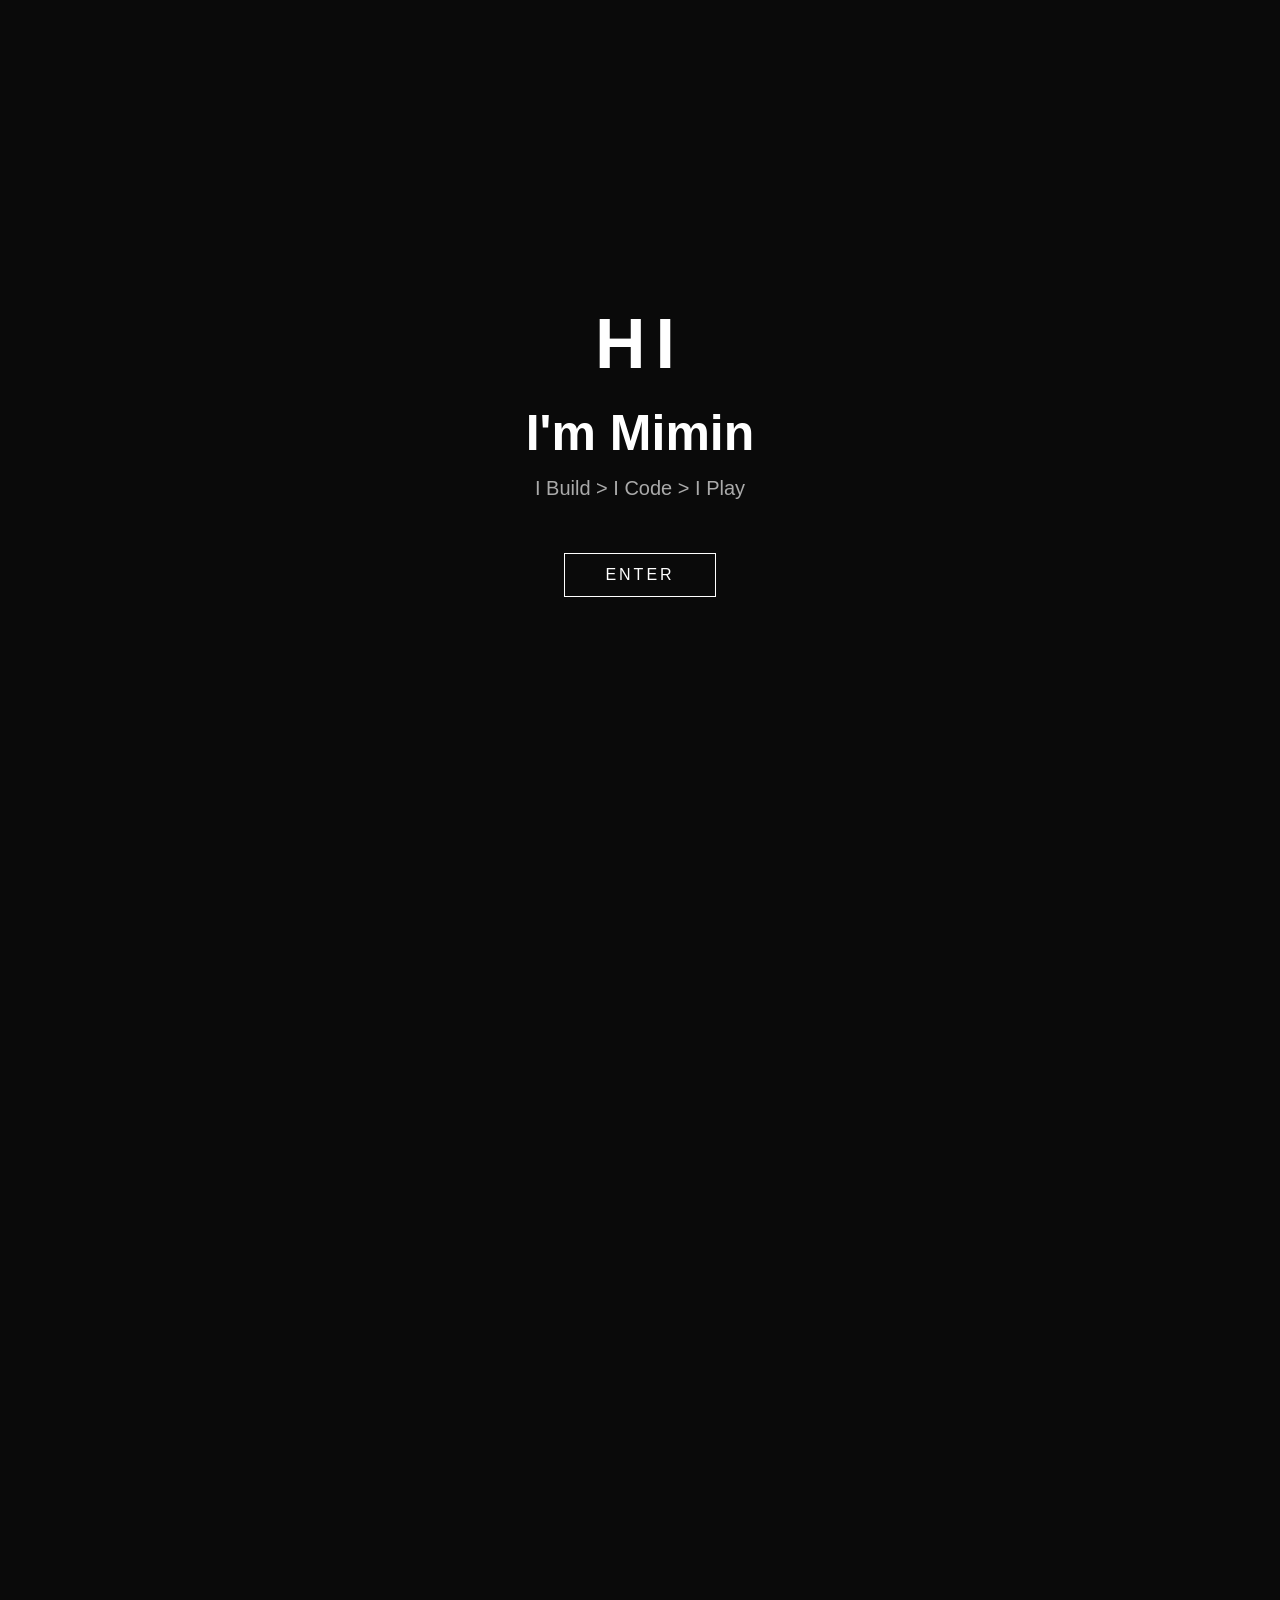
<file: index.html>
<!DOCTYPE html>
<html lang="en">
<head>
    <meta charset="UTF-8">
    <meta name="viewport" content="width=device-width, initial-scale=1.0">
    <link rel="stylesheet" href="style.css">
    <title>My Personal Web</title>
</head>
<body>
    <!-- Opening Screen -->
    <div class="intro" id="intro">

        <div class="intro-content">

            <h1 id="welcome">HI</h1>

            <h2 id="name">I'm Mimin</h2>

            <p id="description">
                I Build > I Code > I Play
            </p>
            <br>

            <a href="index2.html" class="button" id="enterBtn">ENTER</a>
            <div id="transition"></div>
        </div>

    </div>


    <!-- Main Website -->
    <main id="main-content">

        <h1>MY PERSONAL WEBSITE</h1>

        <p>
            Selamat datang di website pribadi gua.
        </p>

    </main>

    <!-- MENU UTAMA -->
    <section class="home" id="home">

        <nav>
            <h2>MINIMIN.</h2>

            <div class="menu">
                <a href="#home">Home</a>
                <a href="#about">About</a>
                <a href="#projects">Projects</a>
                <a href="#contact">Contact</a>
            </div>
        </nav>

        <div class="hero">
            <h1>WELCOME TO<br>MY WORLD.</h1>

            <p>
                Coding, music, guitar, and everything I create.
            </p>
        </div>

    </section>


    <!-- Musik -->
    <audio id="bgMusic" loop>
        <source src="Mobo.mp3" type="audio/mpeg">
    </audio>

    <script>
        const button = document.getElementById("enterBtn");
        const music = document.getElementById("bgMusic");

        button.addEventListener("click", function () {
            music.play()
                .then(() => {
                    console.log("Musik berhasil diputar");
                })
                .catch(error => {
                    console.log("Gagal memutar:", error);
                });
        });
    </script>



    <script src="java.js"></script>

</body>
</html>
</file>
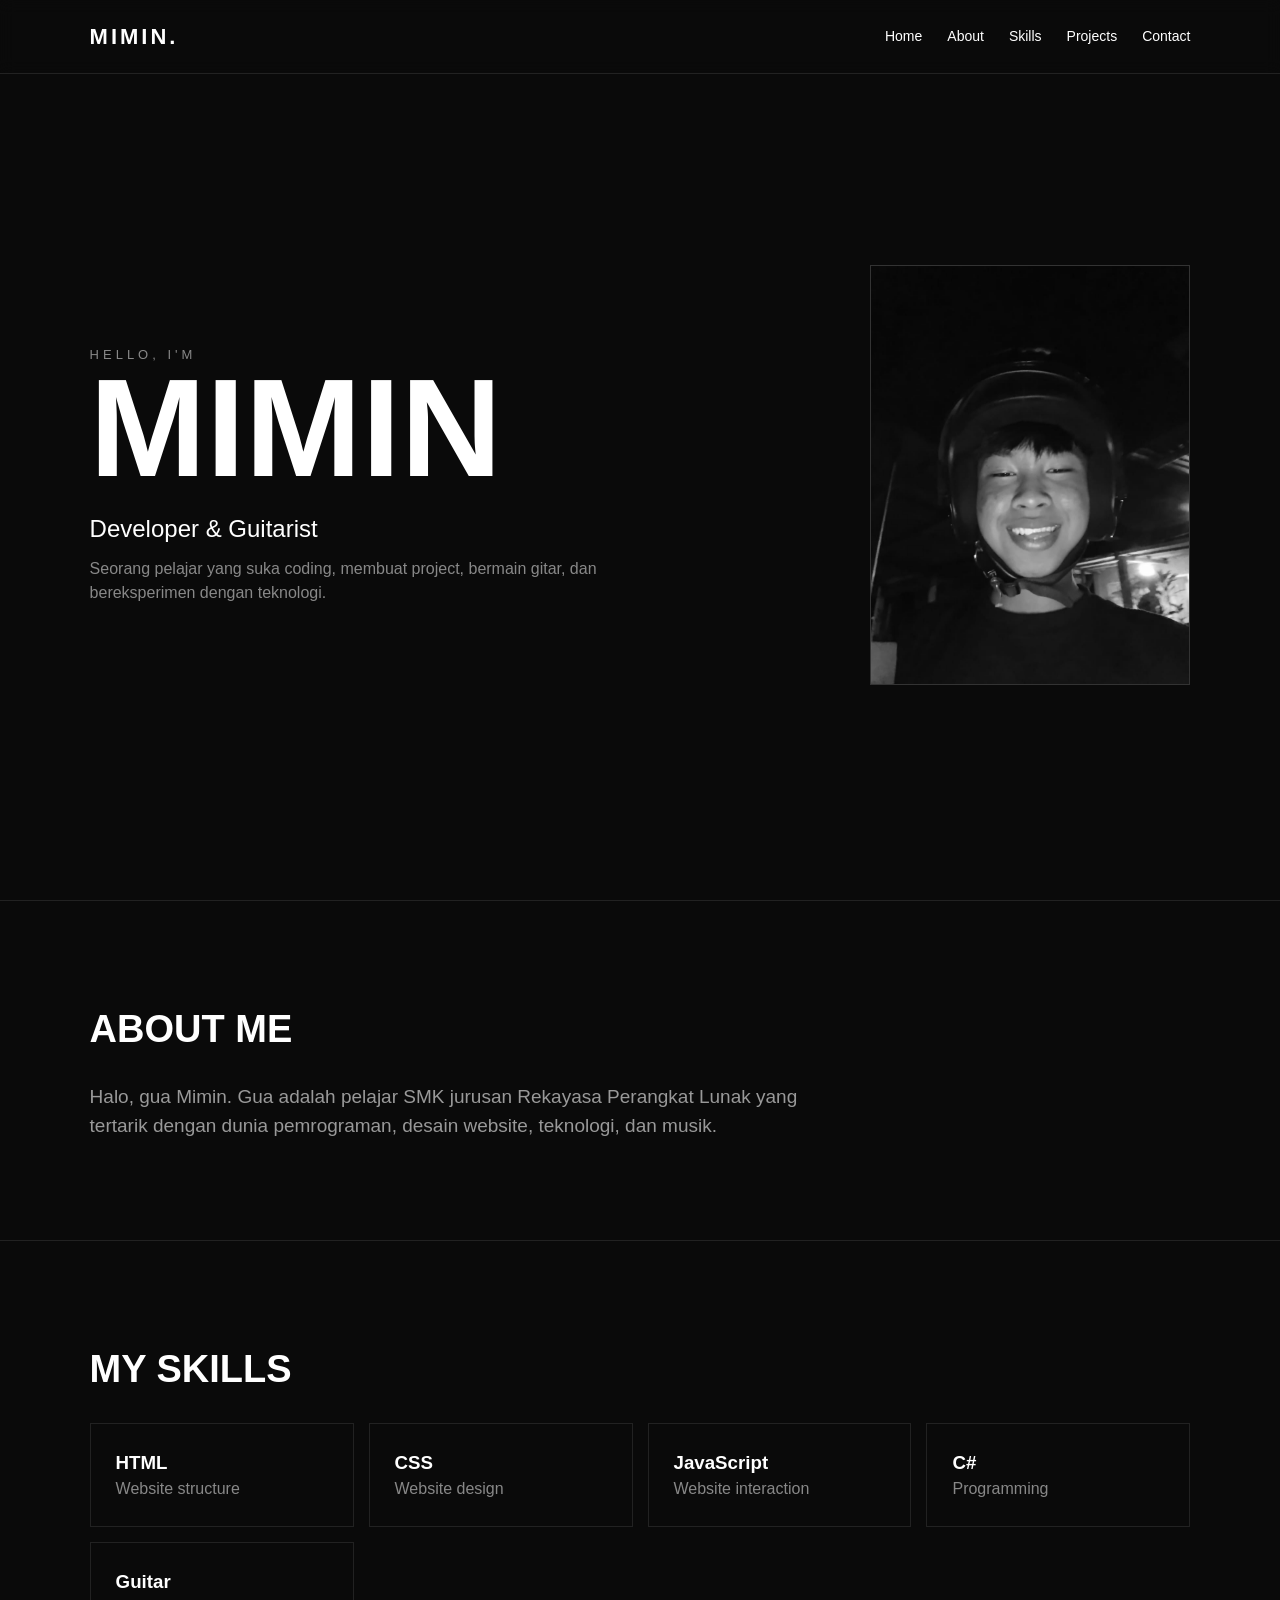
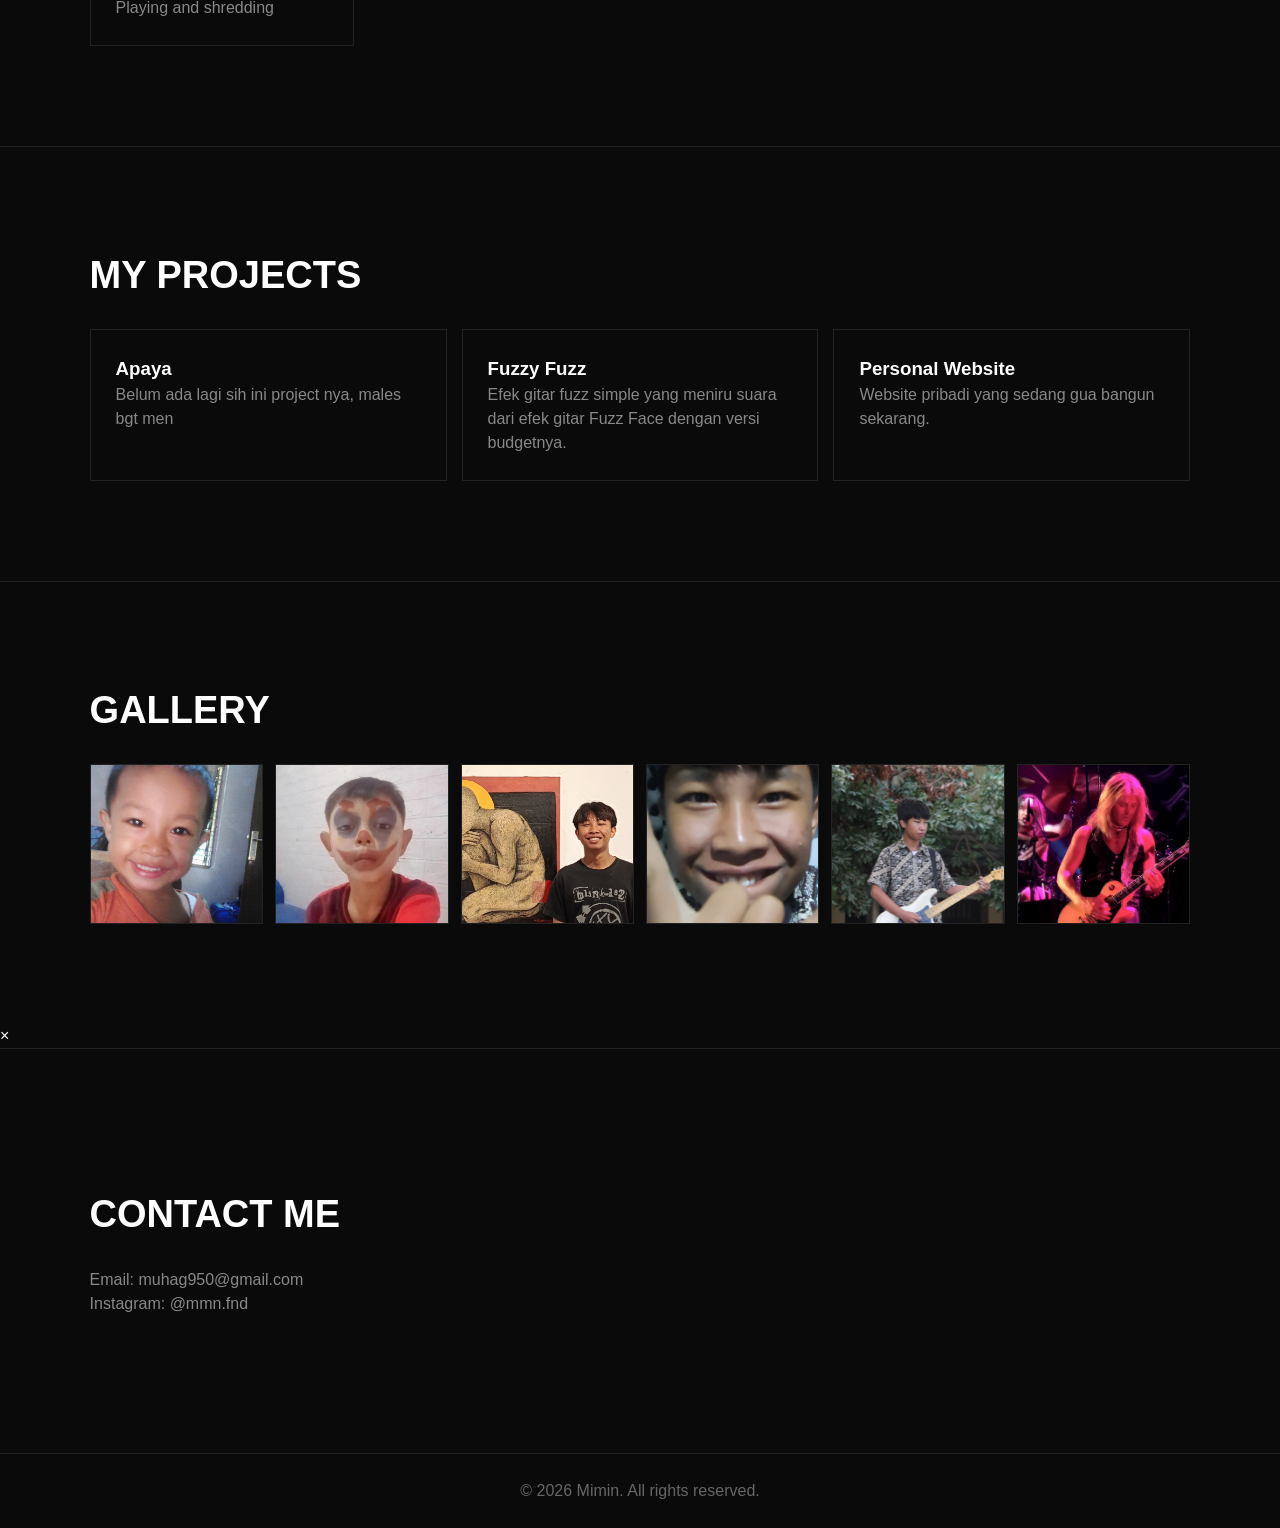
<file: index2.html>
<!DOCTYPE html>
<html lang="en">
<head>
    <meta charset="UTF-8">
    <meta name="viewport" content="width=device-width, initial-scale=1.0">
    <title>Main Menu</title>
    <link rel="stylesheet" href="style2.css">
</head>
<body>

<script>
const enterBtn = document.getElementById("enterBtn");
const transition = document.getElementById("transition");

enterBtn.addEventListener("click", function(e) {
    e.preventDefault();

    transition.classList.add("active");

    setTimeout(() => {
        window.location.href = "index2.html";
    }, 900);
});
</script>

     <!-- NAVBAR -->
    <nav class="navbar">

        <div class="logo">
            MIMIN.
        </div>

        <div class="nav-menu">
            <a href="#home">Home</a>
            <a href="#about">About</a>
            <a href="#skills">Skills</a>
            <a href="#projects">Projects</a>
            <a href="#contact">Contact</a>
        </div>

    </nav>


    <!-- HERO -->
    <section id="home" class="hero">

        <div class="hero-text">

            <p class="small-text">
                HELLO, I'M
            </p>

            <h1>
                MIMIN
            </h1>

            <h2>
                Developer & Guitarist
            </h2>

            <p>
                Seorang pelajar yang suka coding,
                membuat project, bermain gitar,
                dan bereksperimen dengan teknologi.
            </p>

        </div>

        <div class="hero-image">
            <img src="gallery/foto-mimin.jpeg" alt="Foto Mimin" class="h-56 w-full object-cover" />
        </div>

    </section>


    <!-- ABOUT -->
    <section id="about" class="section">

        <h2>ABOUT ME</h2>

        <p>
            Halo, gua Mimin. Gua adalah pelajar SMK
            jurusan Rekayasa Perangkat Lunak yang
            tertarik dengan dunia pemrograman,
            desain website, teknologi, dan musik.
        </p>

    </section>


    <!-- SKILLS -->
    <section id="skills" class="section">
    <h2>MY SKILLS</h2>

    <div class="skills-container">
        <div class="skill" data-level="90%">
            <h3>HTML</h3>
            <p>Website structure</p>
            <div class="skill-progress"><div class="skill-progress-bar"></div></div>
        </div>

        <div class="skill" data-level="85%">
            <h3>CSS</h3>
            <p>Website design</p>
            <div class="skill-progress"><div class="skill-progress-bar"></div></div>
        </div>

        <div class="skill" data-level="80%">
            <h3>JavaScript</h3>
            <p>Website interaction</p>
            <div class="skill-progress"><div class="skill-progress-bar"></div></div>
        </div>

        <div class="skill" data-level="75%">
            <h3>C#</h3>
            <p>Programming</p>
            <div class="skill-progress"><div class="skill-progress-bar"></div></div>
        </div>

        <div class="skill" data-level="85%">
            <h3>Guitar</h3>
            <p>Playing and shredding</p>
            <div class="skill-progress"><div class="skill-progress-bar"></div></div>
        </div>
    </div>
</section>


    <!-- PROJECTS -->
    <section id="projects" class="section">

        <h2>MY PROJECTS</h2>

        <div class="project-container">

            <div class="project">
                <h3>Apaya</h3>
                <p>
                    Belum ada lagi sih ini project nya, males bgt men
                </p>
            </div>

            <div class="project">
                <h3>Fuzzy Fuzz</h3>
                <p>
                    Efek gitar fuzz simple yang
                    meniru suara dari efek gitar Fuzz
                    Face dengan versi budgetnya.
                </p>
            </div>

            <div class="project">
                <h3>Personal Website</h3>
                <p>
                    Website pribadi yang sedang
                    gua bangun sekarang.
                </p>
            </div>

        </div>

    </section>

    <section id="gallery" class="section">
    <h2>GALLERY</h2>

    <div class="gallery-container">
        <div class="gallery-item">
            <img src="gallery/fotomimin1.jpeg" alt="Gallery Photo 1">
            <div class="gallery-overlay">
                <p>Mimin kecil</p>
            </div>
        </div>

        <div class="gallery-item">
            <img src="gallery/orangtakdikenal.jpeg" alt="Gallery Photo 2">
            <div class="gallery-overlay">
                <p>Gaktau siapa</p>
            </div>
        </div>

        <div class="gallery-item">
            <img src="gallery/miminpameran.jpeg" alt="Gallery Photo 3">
            <div class="gallery-overlay">
                <p>Mimin on Pameran</p>
            </div>
        </div>

        <div class="gallery-item">
            <img src="gallery/miminrockin.jpeg" alt="Gallery Photo 4">
            <div class="gallery-overlay">
                <p>Rockin out</p>
            </div>
        </div>

        <div class="gallery-item">
            <img src="gallery/miminconcert.jpeg" alt="Gallery Photo 5">
            <div class="gallery-overlay">
                <p>Live Concert</p>
            </div>
        </div>

        <div class="gallery-item">
            <img src="gallery/myguitarhero.jpeg" alt="Gallery Photo 6">
            <div class="gallery-overlay">
                <p>My guitar hero</p>
            </div>
        </div>
        </div>
        </div>
    </div>
</section>

<!-- Lightbox Modal untuk Preview Foto Detail -->
<div id="lightbox" class="lightbox">
    <span class="lightbox-close">&times;</span>
    <img class="lightbox-content" id="lightbox-img">
    <div id="lightbox-caption"></div>
</div>


    <!-- CONTACT -->
    <section id="contact" class="section">

        <h2>CONTACT ME</h2>

        <p>
            Email: muhag950@gmail.com
        </p>

        <p>
            Instagram: @mmn.fnd
        </p>

    </section>


    <footer>
        © 2026 Mimin. All rights reserved.
    </footer>

</body>
</html>
</file>
<file: style.css>
* {
    margin: 0;
    padding: 0;
    box-sizing: border-box;
}

body {
    font-family: Arial, sans-serif;
    background: #0a0a0a;
    color: white;
}


/* =========================
   INTRO
========================= */

.intro {
    position: fixed;
    width: 100%;
    height: 100vh;

    background: #0a0a0a;

    display: flex;
    justify-content: center;
    align-items: center;

    z-index: 999;

    transition: opacity 1s ease;
}

.intro-content {
    text-align: center;
}


/* Tulisan pertama */

#welcome {
    font-size: 70px;
    letter-spacing: 10px;

    opacity: 0;

    animation: muncul 1.5s ease forwards;
}


/* Nama */

#name {
    font-size: 50px;
    margin-top: 20px;

    opacity: 0;

    animation: muncul 1.5s ease forwards;
    animation-delay: 1.5s;
}


/* Deskripsi */

#description {
    font-size: 20px;
    margin-top: 15px;

    color: #aaa;

    opacity: 0;

    animation: muncul 1.5s ease forwards;
    animation-delay: 3s;
}


/* Animasi muncul */

@keyframes muncul {

    0% {
        opacity: 0;
        transform: translateY(30px);
    }

    100% {
        opacity: 1;
        transform: translateY(0);
    }

}


/* =========================
   MAIN WEBSITE
========================= */

#main-content {
    min-height: 100vh;

    display: flex;
    flex-direction: column;

    justify-content: center;
    align-items: center;

    text-align: center;

    opacity: 0;

    transition: opacity 1s ease;
}

#main-content h1 {
    font-size: 50px;
}

#main-content p {
    margin-top: 15px;
    color: #aaa;
}

#enterBtn {
    margin-top: 30px;

    padding: 12px 35px;

    background: transparent;
    color: white;

    border: 1px solid white;

    font-size: 16px;
    letter-spacing: 3px;

    cursor: pointer;

    opacity: 0;

    animation: muncul 1.5s ease forwards;
    animation-delay: 4s;

    transition: 0.3s;
}

#enterBtn:hover {
    background: white;
    color: black;
}

* {
    margin: 0;
    padding: 0;
    box-sizing: border-box;
}

html {
    scroll-behavior: smooth;
}

body {
    font-family: Arial, sans-serif;
    background: #0a0a0a;
    color: white;
}


/* =====================
   INTRO
===================== */

.intro {
    position: fixed;
    inset: 0;
    z-index: 1000;

    background: #0a0a0a;

    display: flex;
    justify-content: center;
    align-items: center;

    text-align: center;

    transition: opacity 1s ease;
}

.intro-content h1 {
    font-size: 70px;
    letter-spacing: 10px;
}

.intro-content h2 {
    font-size: 45px;
    margin-top: 15px;
}

.intro-content p {
    margin-top: 10px;
    color: #aaa;
}

#enterBtn {
    margin-top: 35px;
    padding: 12px 40px;

    background: transparent;
    color: white;

    border: 1px solid white;

    cursor: pointer;

    font-size: 16px;
    letter-spacing: 3px;

    transition: 0.3s;
}

#enterBtn:hover {
    background: white;
    color: black;
}


/* =====================
   HOME
===================== */

.home {
    min-height: 100vh;
    padding: 30px 60px;

    opacity: 0;

    transition: opacity 1s ease;
}

nav {
    display: flex;
    justify-content: space-between;
    align-items: center;
}

nav h2 {
    letter-spacing: 3px;
}

.menu {
    display: flex;
    gap: 30px;
}

.menu a {
    color: white;
    text-decoration: none;
}

.menu a:hover {
    color: #aaa;
}

.hero {
    min-height: 80vh;

    display: flex;
    flex-direction: column;
    justify-content: center;
}

.hero h1 {
    font-size: 70px;
    line-height: 1;
}

.hero p {
    margin-top: 20px;
    color: #aaa;
    font-size: 18px;
}

/* button */
.button {
    display: inline-block;
    padding: 12px 35px;
    color: white;
    background: black;
    border: 1px solid white;
    text-decoration: none;
    cursor: pointer;
}

.button:hover {
    background: white;
    color: black;
}

/* button enter animasi */
#enterBtn {
    margin-top: 35px;
    padding: 12px 40px;

    background: transparent;
    color: white;

    border: 1px solid white;

    cursor: pointer;

    font-size: 16px;
    letter-spacing: 3px;

    opacity: 0;
    transform: translateY(30px);

    animation: enterMuncul 1s ease forwards;
    animation-delay: 4s;

    transition: 0.3s;
}

@keyframes enterMuncul {
    from {
        opacity: 0;
        transform: translateY(30px);
    }

    to {
        opacity: 1;
        transform: translateY(0);
    }
}

#enterBtn:hover {
    background: white;
    color: black;
    transform: scale(1.05);
}
</file>
<file: style2.css>
/* Main CSS */
*{margin:0;padding:0;box-sizing:border-box}
html{scroll-behavior:smooth}
body{
    font-family:Arial,sans-serif;
    background:#0a0a0a;
    color:#fff;
    line-height:1.5;
}

.navbar{
    position:fixed;
    top:0;
    width:100%;
    padding:20px 7%;
    display:flex;
    justify-content:space-between;
    align-items:center;
    background:#0a0a0acc;
    backdrop-filter:blur(8px);
    border-bottom:1px solid #222;
    z-index:10;
}

.logo{font-size:22px;font-weight:bold;letter-spacing:3px}

.nav-menu{display:flex;gap:25px}
.nav-menu a{
    color:#fff;
    text-decoration:none;
    font-size:14px;
    transition:.3s;
}
.nav-menu a:hover{color:#888}

.hero{
    min-height:100vh;
    padding:110px 7% 60px;
    display:flex;
    justify-content:space-between;
    align-items:center;
    gap:50px;
}

.hero-text{max-width:600px}
.small-text{
    color:#888;
    letter-spacing:4px;
    font-size:13px;
}
.hero h1{
    font-size:clamp(70px,12vw,140px);
    line-height:.9;
}
.hero h2{
    margin:20px 0 10px;
    font-weight:normal;
}
.hero-text>p:last-child{color:#888}

.hero-image{
    width:320px;
    height:420px;
    overflow:hidden;
    border:1px solid #333;
}
.hero-image img{
    width:100%;
    height:100%;
    object-fit:cover;
    filter:grayscale(100%);
    transition:.5s;
}
.hero-image:hover img{
    filter:grayscale(0);
    transform:scale(1.05);
}

.section{
    padding:100px 7%;
    border-top:1px solid #222;
}
.section h2{
    margin-bottom:25px;
    font-size:38px;
}

#about p{
    max-width:750px;
    color:#999;
    font-size:19px;
}

.skills-container,
.project-container{
    display:grid;
    gap:15px;
}
.skills-container{grid-template-columns:repeat(4,1fr)}
.project-container{grid-template-columns:repeat(3,1fr)}

.skill,.project{
    padding:25px;
    border:1px solid #222;
    transition:.3s;
}
.skill:hover,.project:hover{
    transform:translateY(-5px);
    border-color:#fff;
}
.skill p,.project p,#contact p{color:#888}

#contact{
    min-height:45vh;
    display:flex;
    flex-direction:column;
    justify-content:center;
}

footer{
    padding:25px;
    text-align:center;
    color:#666;
    border-top:1px solid #222;
}

@media(max-width:800px){
    .hero{
        flex-direction:column;
        align-items:flex-start;
    }
    .hero-image{
        width:100%;
        max-width:320px;
    }
    .skills-container{grid-template-columns:repeat(2,1fr)}
    .project-container{grid-template-columns:1fr}
}

@media(max-width:500px){
    .navbar{
        padding:15px 5%;
        flex-direction:column;
        gap:10px;
    }
    .nav-menu{gap:15px}
    .hero{padding:130px 5% 50px}
    .section{padding:70px 5%}
    .skills-container{grid-template-columns:1fr}
}

/* transisi */
#transition {
    position: fixed;
    inset: 0;
    background: #0a0a0a;
    z-index: 9999;

    transform: scaleY(0);
    transform-origin: bottom;

    transition: transform .9s cubic-bezier(.77,0,.18,1);
}

#transition.active {
    transform: scaleY(1);
}



/* --- Gallery Kecil Berderet --- */
.gallery-container {
    display: grid;
    grid-template-columns: repeat(6, 1fr); /* 6 kolom berderet ke samping */
    gap: 12px;
}

.gallery-item {
    position: relative;
    height: 160px; /* Tinggi diperkecil jadi thumbnail */
    border: 1px solid #222;
    overflow: hidden;
    cursor: pointer;
}

.gallery-item img {
    width: 100%;
    height: 100%;
    object-fit: cover;
    transition: transform 0.4s ease;
}

.gallery-item:hover img {
    transform: scale(1.06);
}

/* Overlay teks minimalis saat di-hover */
.gallery-overlay {
    position: absolute;
    inset: 0;
    background: rgba(10, 10, 10, 0.75);
    display: flex;
    align-items: center;
    justify-content: center;
    padding: 10px;
    opacity: 0;
    transition: opacity 0.3s ease;
    text-align: center;
}

.gallery-overlay p {
    color: #fff;
    font-size: 12px;
    letter-spacing: 1px;
}

.gallery-item:hover .gallery-overlay {
    opacity: 1;
}

/* Responsif untuk layar tablet & HP */
@media(max-width: 1024px) {
    .gallery-container {
        grid-template-columns: repeat(3, 1fr); /* Jadi 3 kolom di tablet */
    }
}

@media(max-width: 500px) {
    .gallery-container {
        grid-template-columns: repeat(2, 1fr); /* Jadi 2 kolom di HP */
    }
    .gallery-item {
        height: 140px;
    }
}
</file>
